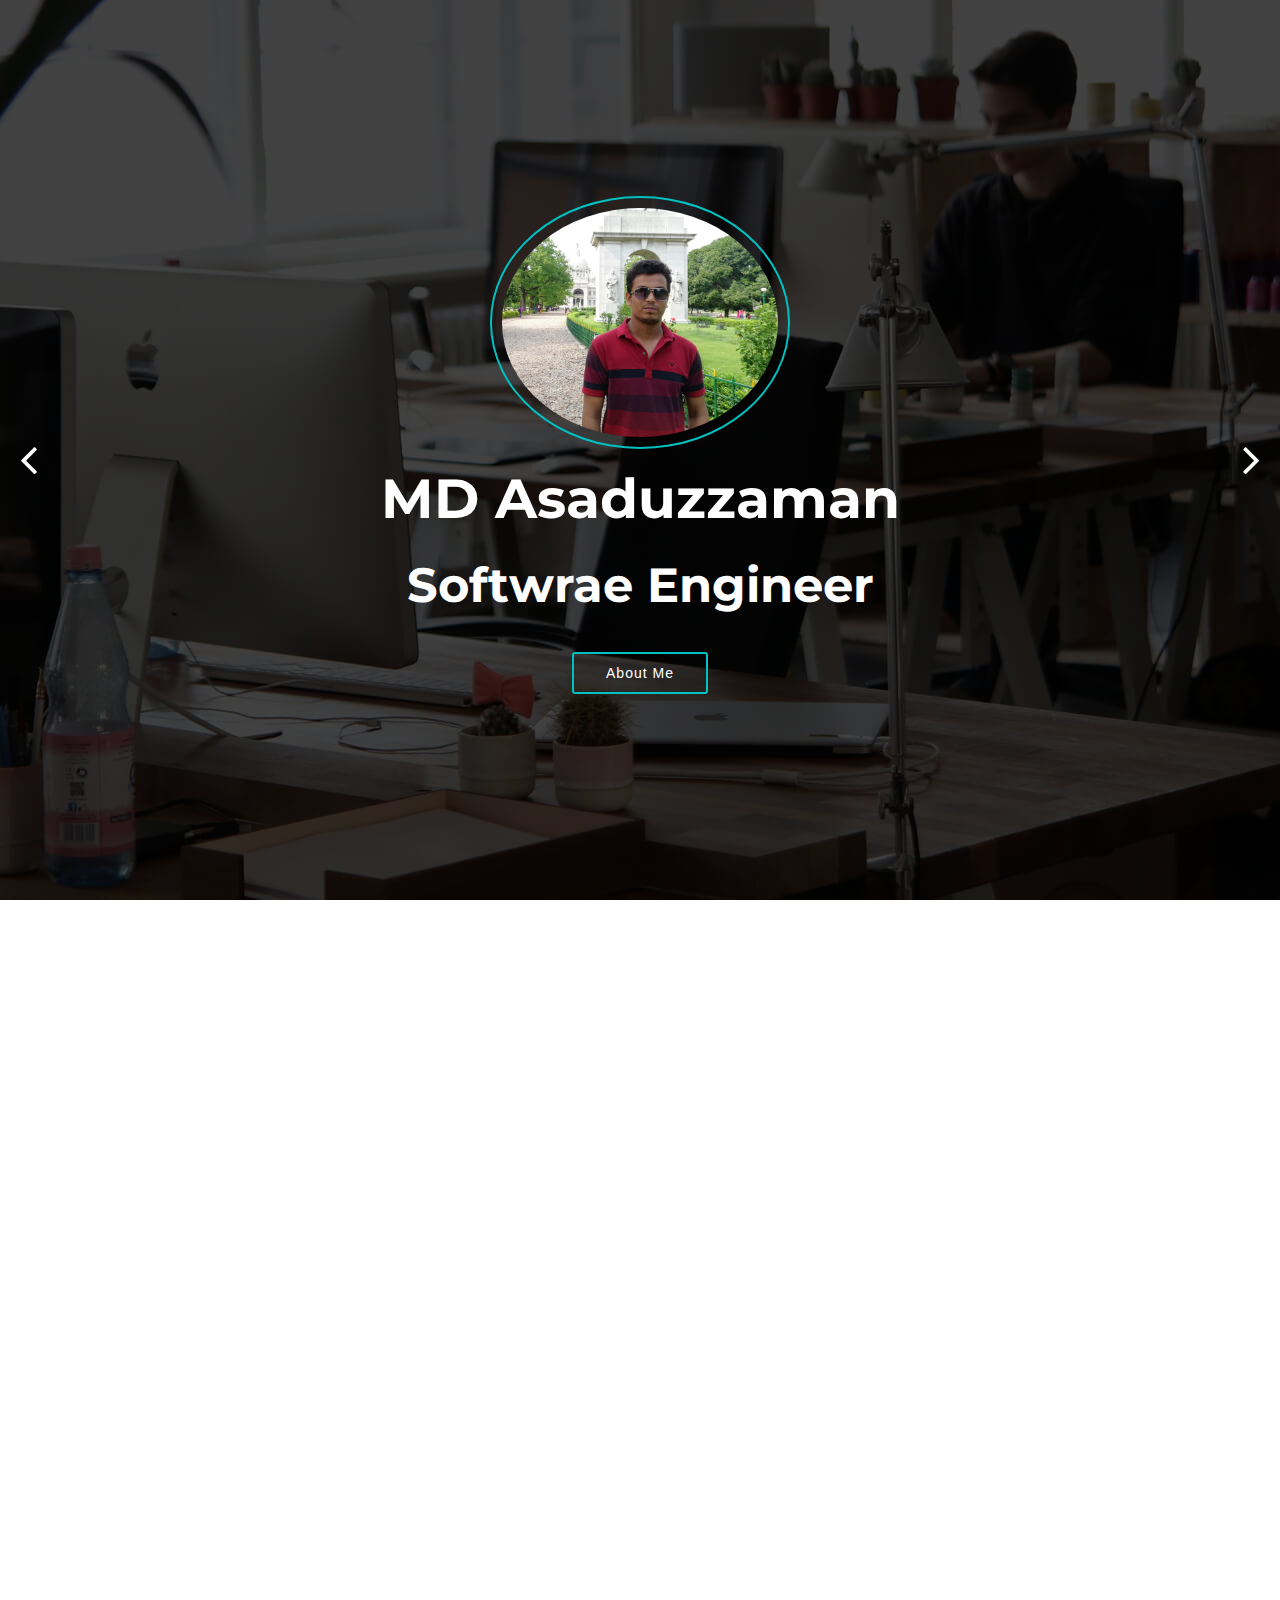
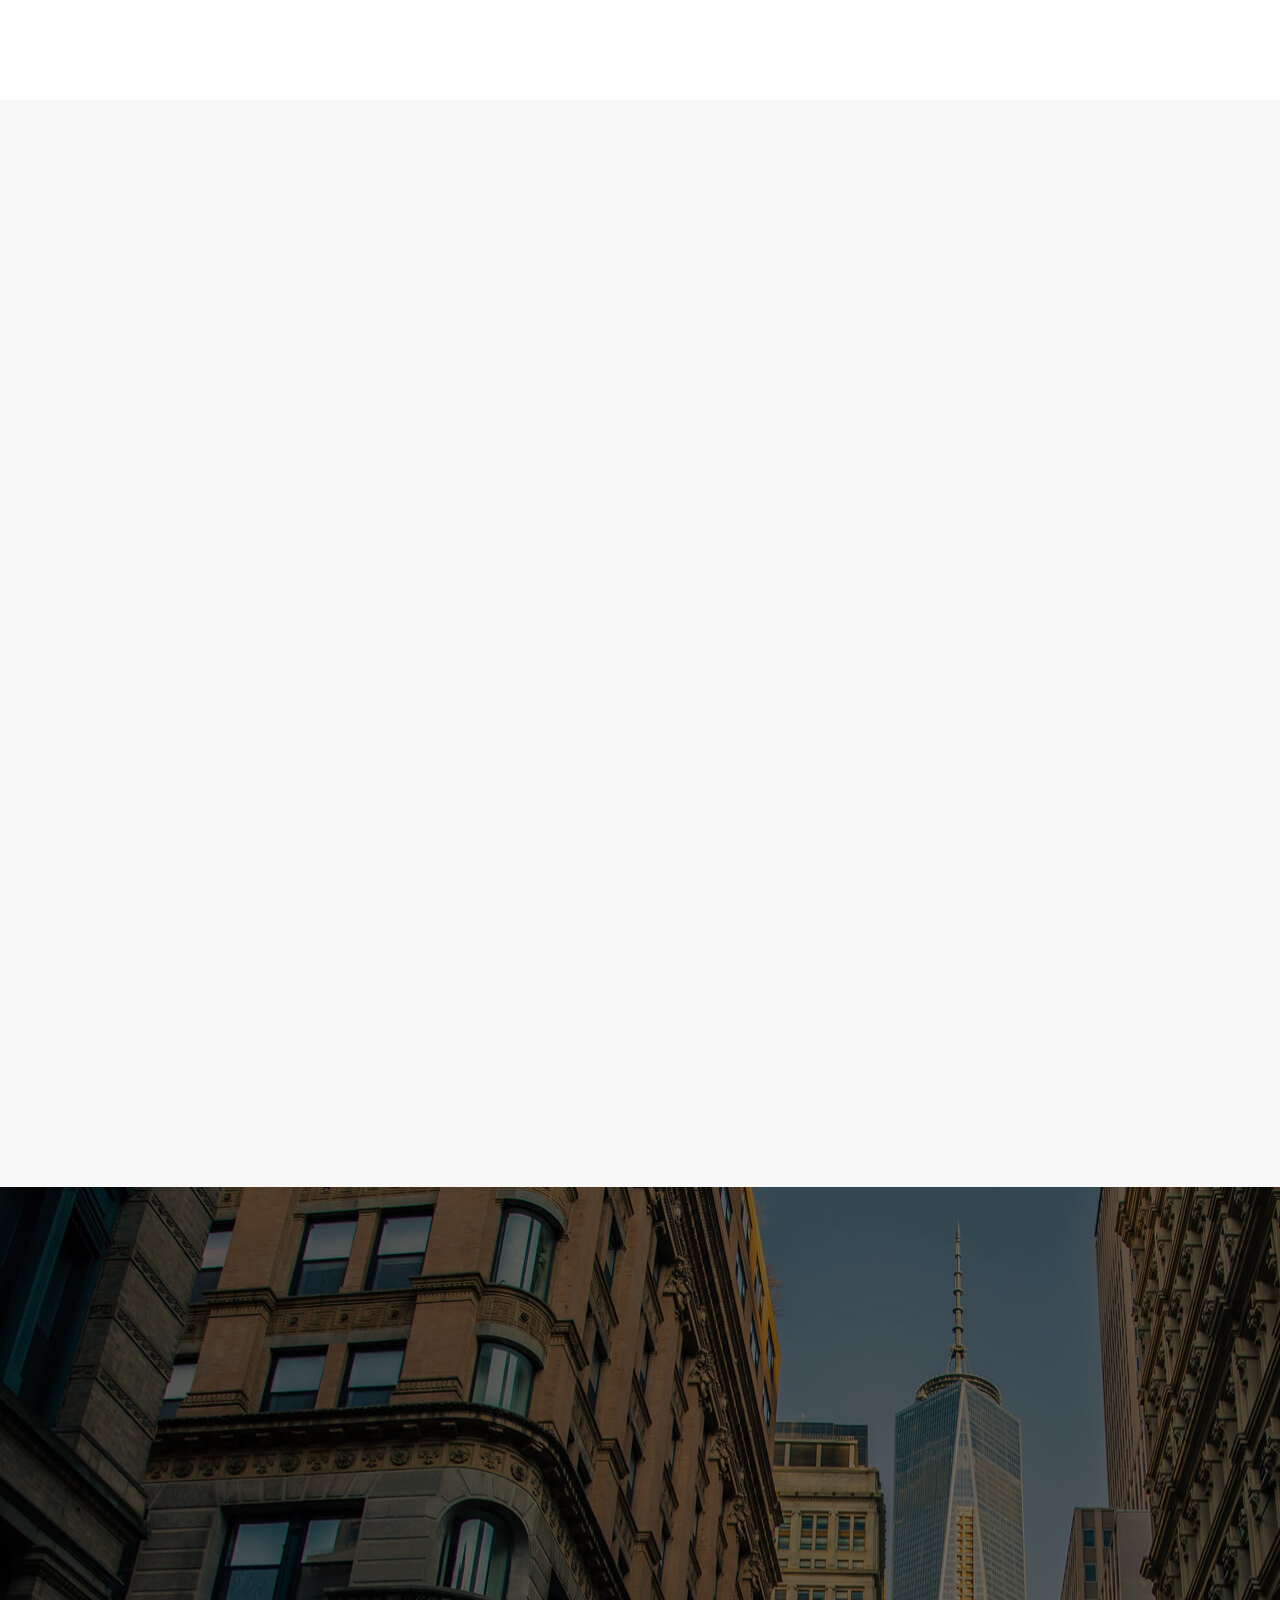
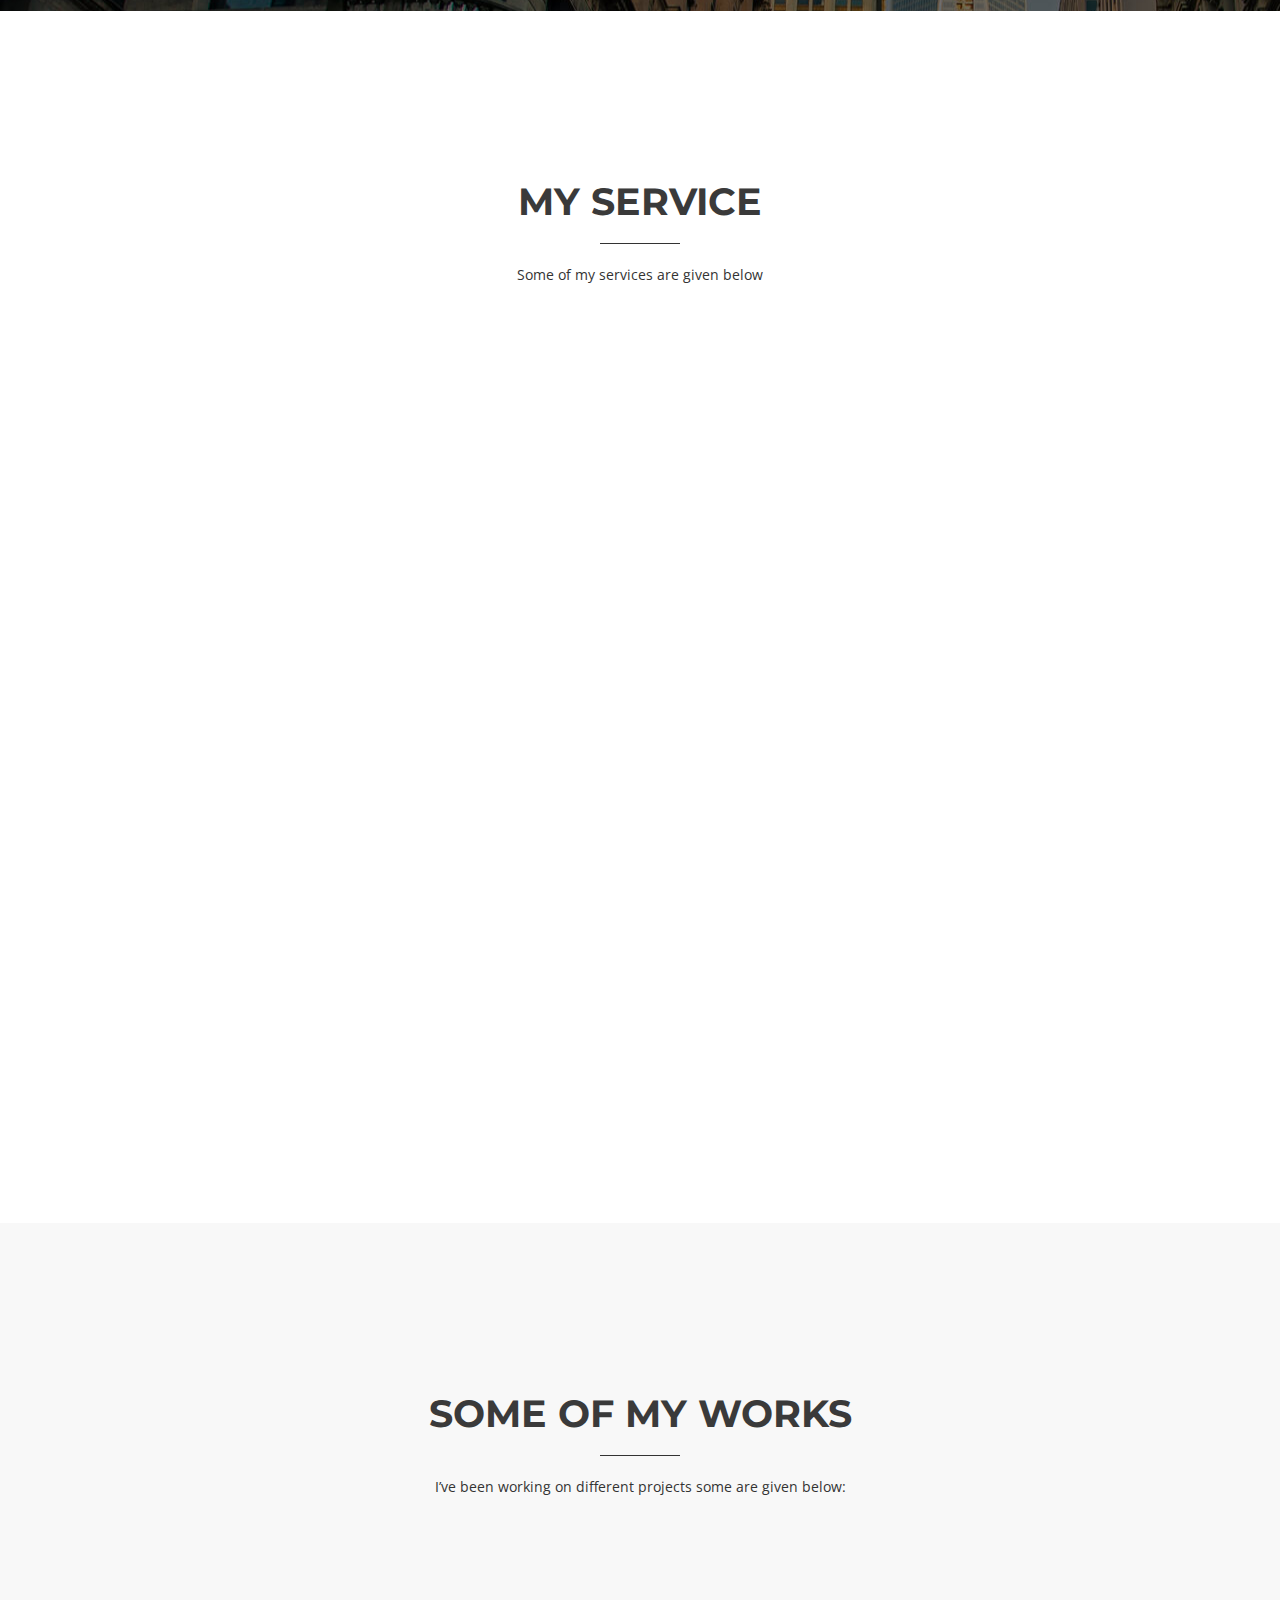
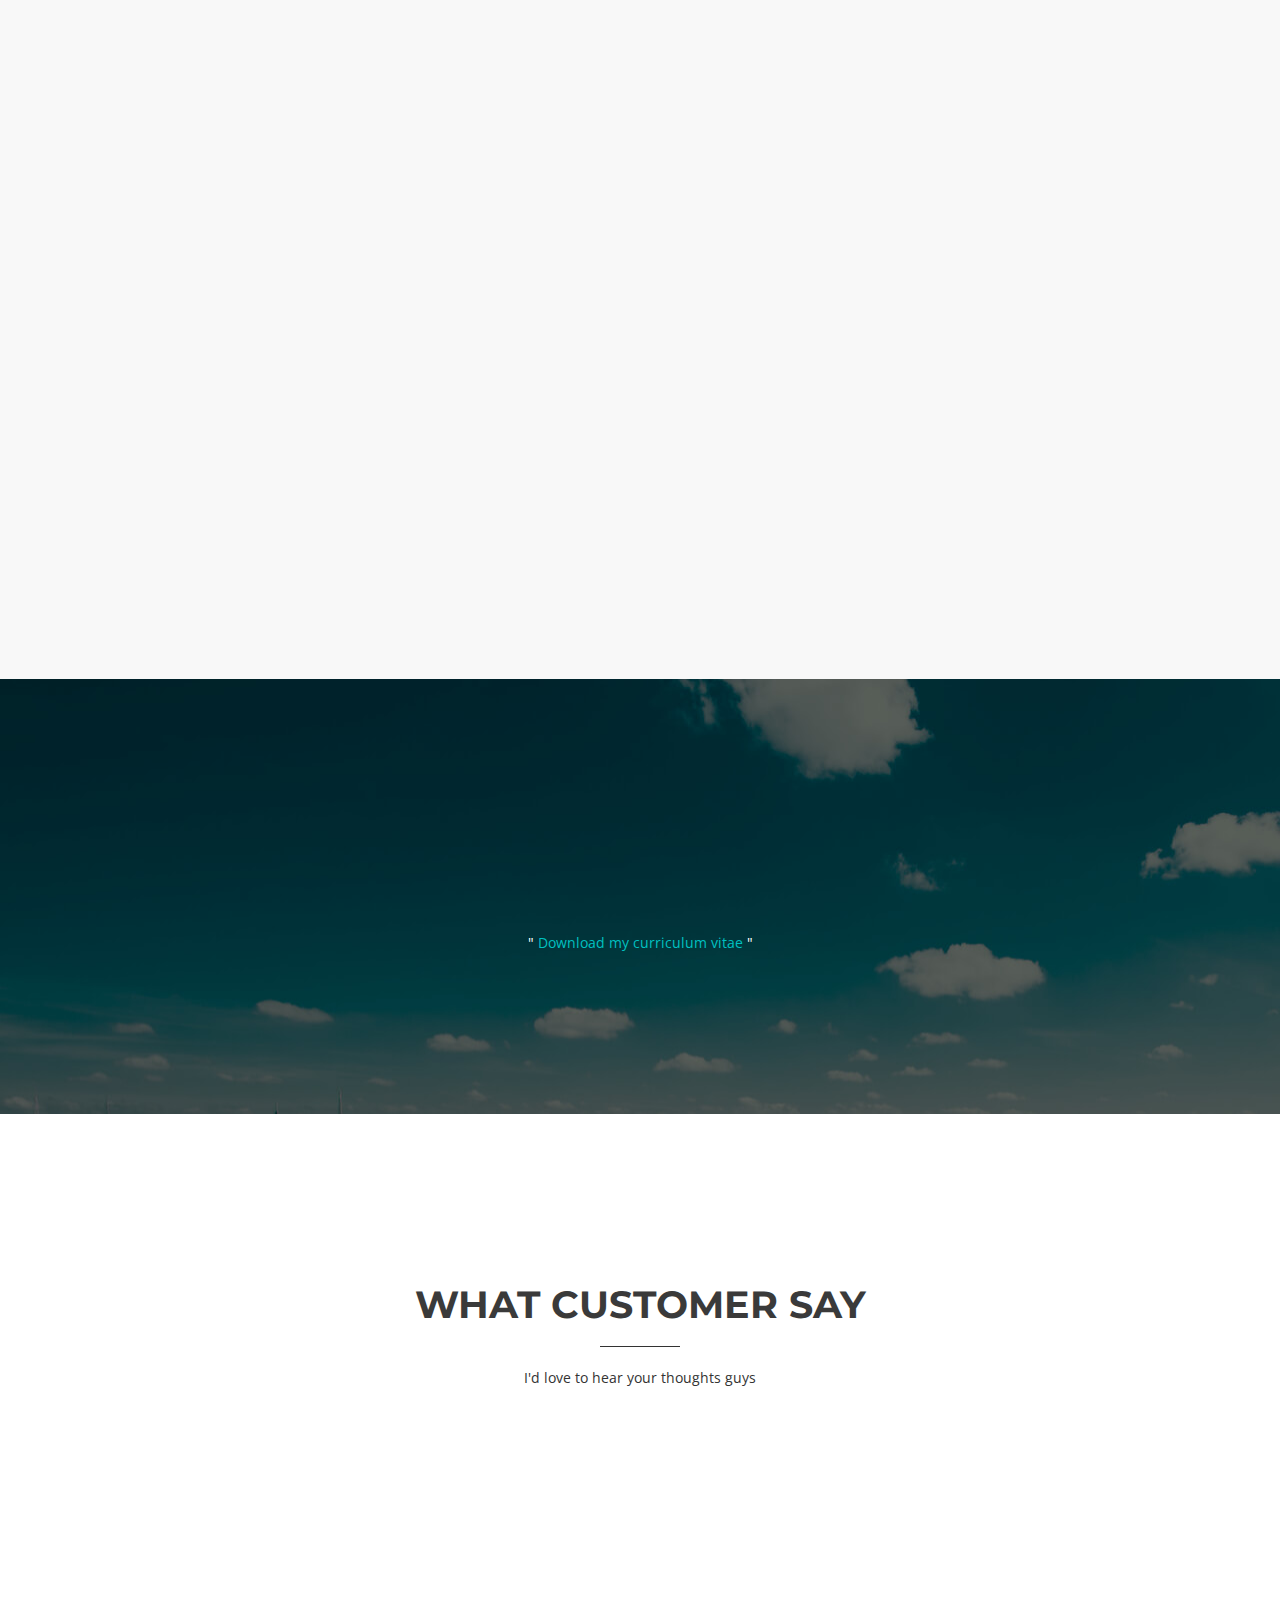
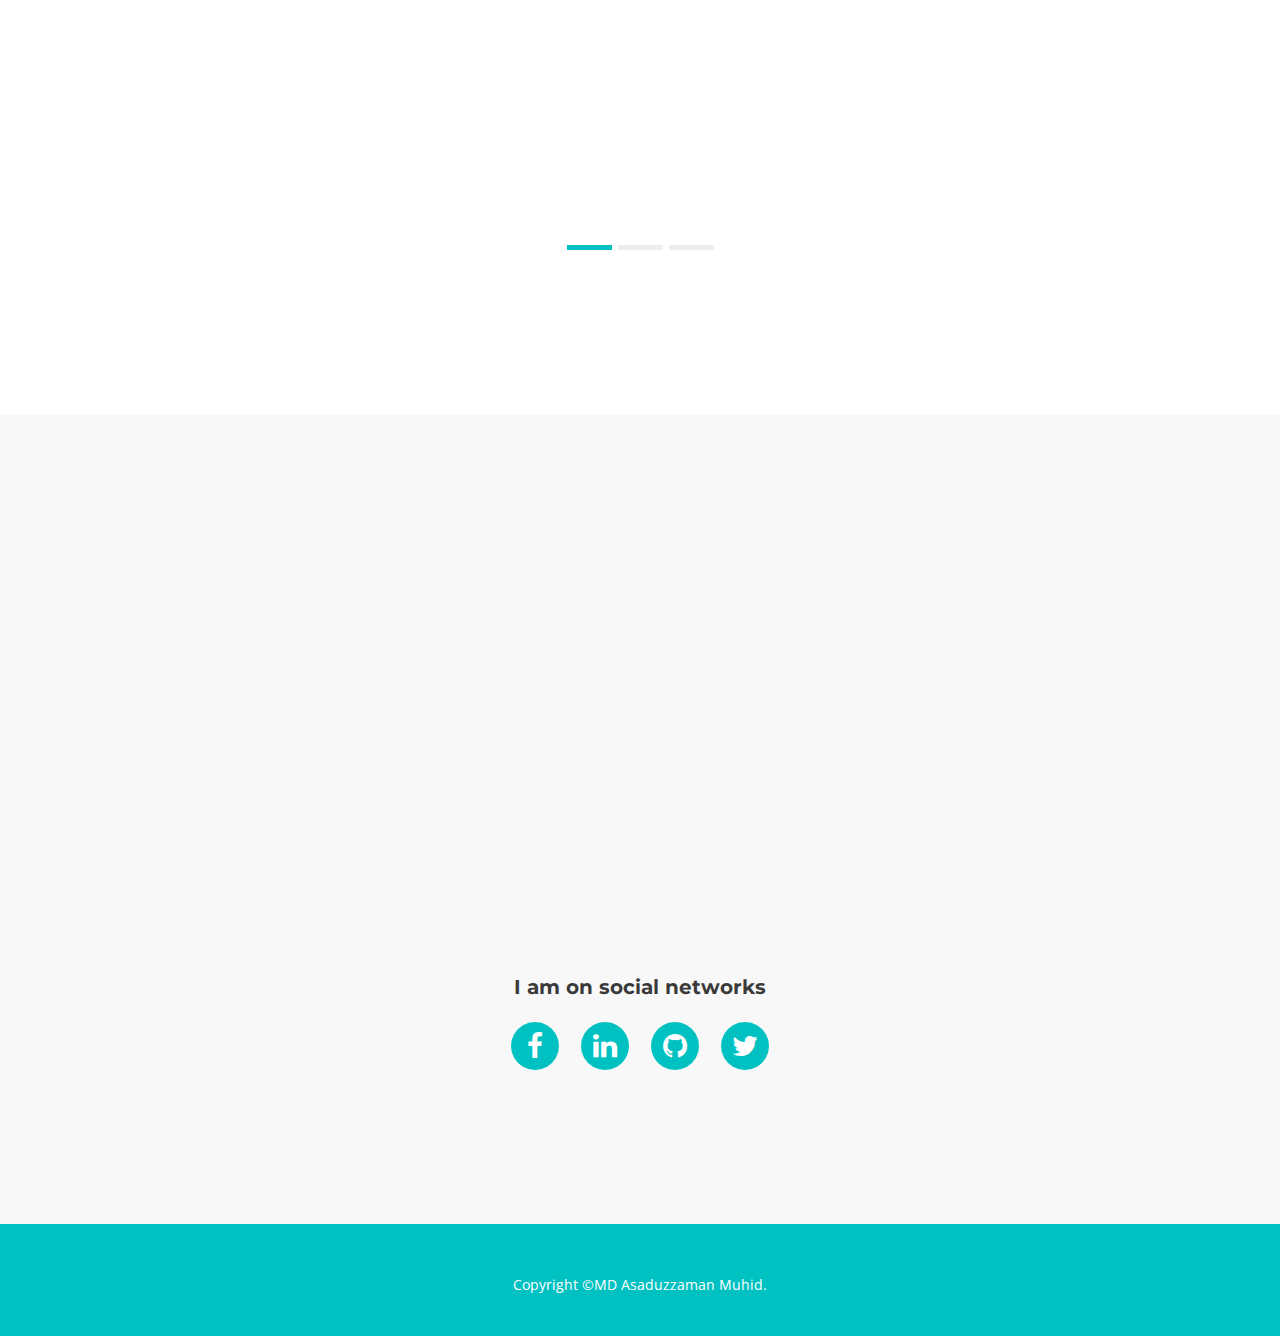
<file: index.html>
<!DOCTYPE html>
<html>

<head>
  <title>MD Asaduzzaman</title>
  <meta charset="utf-8" />
  <meta content="width=device-width, initial-scale=1, maximum-scale=1, user-scalable=no" name="viewport">
  <link rel="icon" sizes="32x32" href="img/about-img_.jpg">

  <!-- css -->
  <link href="https://fonts.googleapis.com/css?family=Montserrat:400,700|Open+Sans:400,300,700,800" rel="stylesheet" media="screen">

  <link href="css/bootstrap.min.css" rel="stylesheet" media="screen">
  <link href="css/style.css" rel="stylesheet" media="screen">
  <link href="color/default.css" rel="stylesheet" media="screen">

  <!-- =======================================================
    Theme Name: Portfolio Muhid
    Theme URL: https://md-asaduzzaman-muhid.github.io/portfolio/
    Author: Md.Asaduzzaman
    Author URL: https://md-asaduzzaman-muhid.github.io/portfolio/
  ======================================================= -->
</head>

<body>

  <!-- Navigation -->
  <nav class="navbar navbar-default" role="navigation">
    <div class="container">
      <div class="navbar-header">
        <button type="button" class="navbar-toggle" data-toggle="collapse" data-target=".navbar-ex1-collapse">
          <span class="sr-only">Toggle nav</span>
          <span class="icon-bar"></span>
          <span class="icon-bar"></span>
          <span class="icon-bar"></span>
        </button>

        <!-- Logo text -->
        <a class="navbar-brand" href="index.html">MD Asaduzzaman</a>

      </div>
      <div class="navigation collapse navbar-collapse navbar-ex1-collapse">
        <ul class="nav navbar-nav">
          <li class="current"><a href="#intro">Home</a></li>
          <li><a href="#about">About</a></li>
          <li><a href="#services">Service</a></li>
          <li><a href="#portfolio">Works</a></li>
          <li><a href="#contact">Contact</a></li>
        </ul>
      </div>
    </div>
  </nav>

  <!-- intro area -->
  <section id="intro">
    <div class="intro-container">
      <div id="introCarousel" class="carousel slide carousel-fade" data-ride="carousel">

        <div class="carousel-inner" role="listbox">

          <!-- Slide 1 -->
          <div id="particles-js" class="item active">
            <div class="carousel-background"><img src="img/intro/1.jpg" alt="bg"></div>
            <div class="carousel-container">
              <div class="carousel-content wow pulse " data-wow-delay="300ms" data-wow-duration="2s" data-wow-iteration="infinite">
                <img src="img/asaduzzaman.jpg" class="img-responsive" alt="img" />
                <h1 class="animated pulse">MD Asaduzzaman</h1>
                <h2 class="animated fadeInDown">Softwrae Engineer </h2>
               <a href="#about" class="btn-get-started animated fadeInUp">About Me</a>
              </div>
            </div>
          </div>
          
          <!-- Slide 2 -->
          <div class="item">
            <div class="carousel-background"><img src="img/intro/2.jpg" alt=""></div>
            <div class="carousel-container">
              <div class="carousel-content  wow pulse" data-wow-delay="300ms" data-wow-duration="2s" data-wow-iteration="infinite">
                <img src="img/asaduzzaman.jpg" class="img-responsive" alt="img" />
                <h1 class="animated pulse">MD Asaduzzaman</h1>
                <h2 class="animated fadeInDown">Web Developer </h2>
               <a href="#about" class="btn-get-started animated fadeInUp">About Me</a>
              </div>
            </div>
          </div>

          <!-- Slide 3 -->
          <div class="item">
            <div class="carousel-background"><img src="img/intro/3.jpg" alt=""></div>
            <div class="carousel-container">
              <div class="carousel-content  wow pulse" data-wow-delay="300ms" data-wow-duration="2s" data-wow-iteration="infinite">
                <img src="img/asaduzzaman.jpg" class="img-responsive" alt="img" /> 
                <h1 class="animated pulse">MD Asaduzzaman</h1>
                <h2 class="animated fadeInDown">IT & Server Support Engineer</h2>
               <a href="#about" class="btn-get-started animated fadeInUp">About Me</a>
              </div>
            </div>
          </div>

        </div>

        <a class="carousel-control-prev" href="#introCarousel" role="button" data-slide="prev">
          <span class="carousel-control-prev-icon fa fa-angle-left" aria-hidden="true"></span>
          <span class="sr-only">Previous</span>
        </a>

        <a class="carousel-control-next" href="#introCarousel" role="button" data-slide="next">
          <span class="carousel-control-next-icon fa fa-angle-right" aria-hidden="true"></span>
          <span class="sr-only">Next</span>
        </a>

      </div>
    </div>
  </section><!-- #intro -->

  <!-- About -->
  <section id="about" class="home-section">
    <div class="container">
      <div class="row wow fadeInUp">
        <div class="col-md-6 wow bounceInLeft">
          <div class="about-img">
              <img src="img/about-img.jpg" alt="profile" class="img-responsive">
          </div>
        </div>
        <div class="col-md-6 wow bounceInRight">
          <div class="about-content">
            <h2>Hello, I am Md Asaduzzaman</h2>
              <h3>Software Engineer</h3>
              <p>
                I've been working as a Software Engineer science 2018. I am
                a team player following software development life cycle, planning, database design and implementation, Perform UI integration, fixed multiple 
                browser compatibility issues. Implement functional specification as client specification, resolve bugs and make modification. 
              </p>
              <div class="row">
                <div class="col-md-6">
                  <ul >
                    <li class="wow fadeInUp"data-wow-delay=".5s">
                        <div class="edu-head">
                              <i class="fa fa-codepen" aria-hidden="true"></i>
                              <h5 class="text-left">Web Application</h5>
                          </div>
                          <div class="edu-body">
                              <div class="progress">
                                <div class="progress-bar progress-bar-striped bg-danger" role="progressbar" style="width: 95%" aria-valuenow="100" aria-valuemin="0" aria-valuemax="100"></div>
                              </div>
                          </div>
                    </li>
                    <li class="wow fadeInUp"data-wow-delay=".7s">
                        <div class="edu-head">
                              <i class="fa fa-laptop" aria-hidden="true"></i>
                              <h5 class="text-left">Responsive UI/UX Design</h5>
                              
                          </div>
                          <div class="edu-body">
                              <div class="progress">
                                <div class="progress-bar progress-bar-striped bg-danger" role="progressbar" style="width: 100%" aria-valuenow="100" aria-valuemin="0" aria-valuemax="100"></div>
                              </div>
                          </div>
                    </li>
                  </ul>
                </div>
                <div class="col-md-6">
                  <ul>
                    <li class="wow fadeInUp"data-wow-delay=".9s">
                        <div class="edu-head">
                              <i class="fa fa-pencil-square-o" aria-hidden="true"></i>
                              <h5 class="text-left">Website Development</h5>
                              
                          </div>
                          <div class="edu-body">
                              <div class="progress">
                                <div class="progress-bar progress-bar-striped bg-danger" role="progressbar" style="width: 90%" aria-valuenow="100" aria-valuemin="0" aria-valuemax="100"></div>
                              </div>
                          </div>
                    </li>
                    <li class="wow fadeInUp"data-wow-delay="1.1s">
                        <div class="edu-head">
                              <i class="fa fa-cogs" aria-hidden="true"></i>
                              <h5 class="text-left">Server & Bug Fixing</h5>
                              
                          </div>
                          <div class="edu-body">
                              <div class="progress">
                                <div class="progress-bar progress-bar-striped bg-danger" role="progressbar" style="width: 90%" aria-valuenow="100" aria-valuemin="0" aria-valuemax="100"></div>
                              </div>
                          </div>
                    </li>
                  </ul>
                </div>
              </div>
              
          </div> 
        </div>
      </div>
    </div>
  </section>
<!-- Education & Experience -->
  <section id="education" class="home-section education-section bg-gray">
    <div class="container">
      <div class="row">
        <div class="col-12">
          <div class="section-heading wow bounceInDown">
            <h2>Education & Experience</h2>
            <div class="heading-line"></div>
            <p>I’ve been working on different web application and project for last 3 year.</p>
          </div>
        </div>
      </div>
      <div class="row wow pulse">
        <div class="col-md-6">
          <div class="edu-row">
            <h4 class="edu-title">Education</h4>
            <ul>
                <li>
                  <div class="edu-item">
                    <div class="edu-head">
                        <i class="fa fa-laptop" aria-hidden="true"></i>
                        <h5 class="text-left">East West University</h5>
                        <h6 class="text-left">Computer Science | Dhaka<small>(2014-2018)</small></h6></div>
                    <div class="edu-body text-left">
                        <p>Complited my Computer Science & Engineering graduation from East West University Located in Dhaka, Bangladesh.</p>
                    </div>
                  </div>
                </li>
                <li>
                  <div class="edu-item">
                    <div class="edu-head">
                        <i class="fa fa-laptop" aria-hidden="true"></i>
                        <h5 class="text-left">Rajshahi Govt. City College</h5>
                        <h6 class="text-left">Science | Rajshahi<small>(2011-2013)</small></h6></div>
                    <div class="edu-body text-left">
                        <p>I studied Class 11-12 at Rajshahi Govt. City College which located at Rajshahi, Bangladesh.</p>
                    </div>
                  </div>
                </li>
                <li>
                  <div class="edu-item">
                    <div class="edu-head">
                        <i class="fa fa-laptop" aria-hidden="true"></i>
                        <h5 class="text-left">Kaligonj High School</h5>
                        <h6 class="text-left">Science | Rajshahi<small>(2001-2011)</small></h6></div>
                    <div class="edu-body text-left">
                        <p>I have complited Class 6-10 From Kaligonj High School located at Rajshahi, Bangladesh.</p>
                    </div>
                  </div>
                </li>
                
            </ul>
          </div>
          
        </div>

        <div class="col-md-6">
           <div class="edu-row">
            <h4 class="edu-title">Experience</h4>
            <ul>
                <li>
                  <div class="edu-item">
                    <div class="edu-head">
                        <i class="fa fa-laptop" aria-hidden="true"></i>
                        <h5 class="text-left">Activex IT LTD</h5>
                        <h6 class="text-left">Software Engineer | Dhaka<small>(2020-now)</small></h6></div>
                    <div class="edu-body text-left">
                        <p>Develope and design lots of product and and web apps for customer.</p>
                    </div>
                  </div>
                </li>
                <li>
                  <div class="edu-item">
                    <div class="edu-head">
                        <i class="fa fa-laptop" aria-hidden="true"></i>
                        <h5 class="text-left">Trenza Softwares</h5>
                        <h6 class="text-left">Software Engineer | Dhaka<small>(2019-2020)</small></h6></div>
                    <div class="edu-body text-left">
                        <p>i have worked for different Web Application form different country. </p>
                    </div>
                  </div>
                </li>
                <li>
                  <div class="edu-item">
                    <div class="edu-head">
                        <i class="fa fa-laptop" aria-hidden="true"></i>
                        <h5 class="text-left">Instalogic Bangladesh</h5>
                        <h6 class="text-left">UI/UX Engineer | Dhaka<small>(2018-2019)</small></h6></div>
                    <div class="edu-body text-left">
                        <p>Worked as a UI/UX Engineer i have developed lots of theme and websites for customer. </p>
                    </div>
                  </div>
                </li>
                
            </ul>
          </div>
        </div>
      </div>
    </div>
  </section>


  <!-- Parallax 1 -->
  <section id="parallax1" class="home-section parallax" data-stellar-background-ratio="0.5">
    <div class="container">
    
      <div class="row">
        <div class="col-md-12">
          <div class="color-light">
            <h2 class="wow bounceInDown" data-wow-delay="0.1s">Details are the key for perfection</h2>
            <p class="lead wow bounceInUp" data-wow-delay=".25s">I will mix all detailed things together</p>
          </div>
        </div>
      </div>
    </div>
  </section>


 <!-- Services -->
  <section id="services" class="home-section">
    <div class="container">
      <div class="row">
        <div class="col-md-offset-2 col-md-8">
          <div class="section-heading">
            <h2>My Service</h2>
            <div class="heading-line"></div>
            <p>Some of my services are given below</p>
          </div>
        </div>
      </div>
      <div class="row">
            <div class="col-sm-6 col-lg-4 wow fadeIn" data-wow-delay="0.2s">
              <div class="box-icon-classic">
                <div class="icon-main">
                  <i class="fa fa-laptop" aria-hidden="true"></i>
                </div>
                <h4 class="box-icon-title">Web Design</h4>
                <p>I will design your website. Every year design perspective has been changes and you have to be updated regularly to sustain in the long run. Consult with me to design a great website/software. </p>
              </div>
            </div>
            <div class="col-sm-6 col-lg-4 wow fadeIn" data-wow-delay="0.4s">
              <div class="box-icon-classic">
                <div class="icon-main">
                  <i class="fa fa-pencil-square-o" aria-hidden="true"></i>
                </div>
                <h4 class="box-icon-title">UI/UX Design</h4>
                <p>UI/UX design services, Cross-platform experiences design, UI and UX consulting, Design workshops, Web design services, User Interface Design with superfast delivery within time.</p>
              </div>
            </div>
            <div class="col-sm-6 col-lg-4 wow fadeIn" data-wow-delay=".6s">
              <div class="box-icon-classic">
                <div class="icon-main">
                  <i class="fa fa-code" aria-hidden="true"></i>
                </div>
                <h4 class="box-icon-title">Web Application</h4>
                <p>Web Application development, building, integrating, scaling and maintaining dynamic software solutions that work via intranet or internet, creating mobile web development solutions, responsive website designs.</p>
              </div>
            </div>
            
            <div class="col-sm-6 col-lg-4 wow fadeIn" data-wow-delay="0.1s">
              <div class="box-icon-classic">
                <div class="icon-main">
                  <i class="fa fa-cogs" aria-hidden="true"></i>
                </div>
                <h4 class="box-icon-title">Fixing & Maintenance </h4>
                <p>Laravel, WordPress, PHP Bug Fixing, Server management for your Dedicated, Bare-Metal, Virtual & Cloud Servers. Error Free Migration, 24/7 Availability.</p>
              </div>
            </div>
            <div class="col-sm-6 col-lg-4 wow fadeIn" data-wow-delay=".3s">
              <div class="box-icon-classic">
                <div class="icon-main">
                  <i class="fa fa-codepen" aria-hidden="true"></i>
                </div>
                <h4 class="box-icon-title">Software Development</h4>
                <p>I will develop your required software for your company or personal usage. No need to worry about your software once you assign the job.</p>
              </div>
            </div>
            <div class="col-sm-6 col-lg-4 wow fadeIn" data-wow-delay="0.6s">
              <div class="box-icon-classic">
                <div class="icon-main">
                  <i class="fa fa-rocket" aria-hidden="true"></i>
                </div>
                <h4 class="box-icon-title">Website Development</h4>
                <p>I will create website having modern design or provided design with latest technology. Accessible by most mobile devices and supported by all the major browsers.</p>
            </div>
        </div>
        </div>
    </div>
  </section>

  

  <!-- Works -->
  <section id="portfolio" class="home-section bg-gray">
    <div class="container">
      <div class="row">
        <div class="col-md-offset-2 col-md-8">
          <div class="section-heading">
            <h2>Some of My Works</h2>
            <div class="heading-line"></div>
            <p>I’ve been working on different projects some are given below:</p>
          </div>
        </div>
      </div>
      <div class="row">
        <div class="col-lg-12">
          <ul id="og-grid" class="og-grid">
            <li class="wow flipInX">
                <a href="https://shachroy.com/" data-largesrc="img/works/1.jpg" data-title="E-Commerce Website" 
                data-description="I have been developed the wordpress theme for the e-commerce business. Client send me the design and I developed the theme. This is a e-commerce theme i have used PHP,JQuery,CSS,HTML to develop the theme. I have used contact form 7, Advanced custom field,elementor and needed plugin to complete the project.">
                  <img src="img/works/thumbs/1.jpg" alt="portfolio" />
                   <h4 class="mb-0 work-title"> <span>E-Commerce Website</span></h4>
                </a>
            </li>
            <li class="wow flipInX">
              <a href="http://www.sylhetibiyashadi.com/" target="_blank"  data-largesrc="img/works/2.jpg" data-title="Laravel Web Application" 
              data-description="This is a match making web application developed on Laravel framework, Me and one of my friend develop this application. We have used PHP and vue.js in somepart. Both Design and development both are done by us.">
                <img src="img/works/thumbs/2.jpg" alt="portfolio" />
                <h4 class="mb-0 work-title"> <span>Laravel Web Application</span></h4>
              </a>
            </li>
            <li class="wow flipInX">
              <a href="http://sps.com.bd/" target="_blank" data-largesrc="img/works/3.jpg" data-title="WordPress Theme" 
              data-description="This is a company portfolio wordpress custom theme, i have been developed for my companys client, i have developed whole theme for my company and deliver to the project.">
                <img src="img/works/thumbs/3.jpg" alt="portfolio" />
                <h4 class="mb-0 work-title"> <span>Custom WordPress Theme</span></h4>
              </a>
            </li>
            <li class="wow flipInX">
              <a href="http://iosoup.com/" target="_blank" data-largesrc="img/works/4.jpg" data-title="HTML Theme" 
              data-description="This is a HTML theme ,i have developed this theme using HTML,CSS and JS , i have used some plugin hare Slick slider,fontawsome,typedjs to make it working and interactive to. ">
                <img src="img/works/thumbs/4.jpg" alt="portfolio" />
                <h4 class="mb-0 work-title"> <span>Custom HTML Theme</span></h4>
              </a>
            </li>



            <li class="wow flipInX">
              <a href="http://activexitltd.com/" data-largesrc="img/works/5.jpg" data-title="WordPress Website" 
              data-description="I have been developed the wordpress theme for a software business. Client send me the design i developed the theme. This is a e-commerce theme i have used PHP,JQuery,CSS,HTML to develop the theme. I have used contact form 7, Advanced custom field,elementor and needed plugin.">
                <img src="img/works/thumbs/5.jpg" alt="portfolio" />
                <h4 class="mb-0 work-title"> <span>WordPress Website</span></h4>
              </a>
            </li>
            <li class="wow flipInX">
              <a href="http://garmentexbd.com/" target="_blank"  data-largesrc="img/works/6.jpg" data-title="Laravel Web Application" 
              data-description="This is a match making web application developed on Laravel framework, Me and my coluegue develop this application. We have used PHP and vue.js in front end. We Design and develop full web application.">
                <img src="img/works/thumbs/6.jpg" alt="portfolio" />
                <h4 class="mb-0 work-title"> <span>E-Commerce Website</span></h4>
              </a>
            </li>
            <li class="wow flipInX">
              <a href="https://inpure.com.bd/" target="_blank" data-largesrc="img/works/7.jpg" data-title="E-commerce Website" 
              data-description="This is a Laravel Ecommerce, i have been developed for my  inpure at 2021, i have developed whole web application and make it live to the server.">
                <img src="img/works/thumbs/7.jpg" alt="portfolio" />
                <h4 class="mb-0 work-title"> <span>E-Commerce Website</span></h4>
              </a>
            </li>
            <li class="wow flipInX">
              <a href="http://expomela.com/" target="_blank" data-largesrc="img/works/8.jpg" data-title="WordPress Event Management" 
              data-description="I have been developed the wordpress theme for a software business. Client send me the design i developed the theme. This is a e-commerce theme i have used PHP,JQuery,CSS,HTML to develop the theme. I have used contact form 7, Advanced custom field,elementor and needed plugin.">
                <img src="img/works/thumbs/8.jpg" alt="portfolio" />
                <h4 class="mb-0 work-title"> <span>WordPress Event Management</span></h4>
              </a>
            </li>
            
          </ul>

        </div>
      </div>
    </div>
  </section>

  <!-- Parallax 2 -->
  <section id="parallax2" class="home-section parallax" data-stellar-background-ratio="0.5">
    <div class="container">
      <div class="row">
        <div class="col-md-12">
          <h3 class="wow bounceInLeft">Your Idea My Hard Work</h3>
          <p class="wow bounceInRight">Lets Work Together To Rule The World</p>
          <p>" <a href="file/MD_Asaduzzaman.pdf" target="_blank">Download my curriculum vitae</a> "</p>
        </div>
      </div>
    </div>
  </section>


  <!-- Customer Review -->
  <section id="reviews" class="home-section bg-white">
    <div class="container">
      <div class="row">
        <div class="col-md-offset-2 col-md-8">
          <div class="section-heading">
            <h2>What Customer Say</h2>
            <div class="heading-line"></div>
            <p> I'd love to hear your thoughts guys</p>
          </div>
        </div>
      </div>
      <div class="row">
        <div class="col-md-12">
          <div id="carousel-service" class="service carousel slide">

            <!-- slides -->
            <div class="carousel-inner">
              <div class="item active">
                <div class="row">
                  <div class="col-sm-12 col-md-5">
                    <div class="screenshot wow bounceInLeft">
                      <img src="img/clients/reviewer2.jpg" class="img-responsive" alt="review" />
                      <h3 class="customer-name text-center">Khairul hasan</h3>
                      <h6 class="text-center">Graphics Designer</h6>
                    </div>
                  </div>
                  <div class="col-sm-12 col-md-7">
                    <div class="review-details wow bounceInRight">
                      <h4 class="review text-left">Review</h4>
                      <div class="rating text-left">
                        <i class="fa fa-star" aria-hidden="true"></i>
                        <i class="fa fa-star" aria-hidden="true"></i>
                        <i class="fa fa-star" aria-hidden="true"></i>
                        <i class="fa fa-star" aria-hidden="true"></i>
                        <i class="fa fa-star" aria-hidden="true"></i>
                      </div>
                     <p><i class="fa fa-quote-left quote-icon" aria-hidden="true"></i> Honestly Asaduzzaman is such a good outlet for de-stressing. 
                     Highly, highly recommend to anyone who likes being creative but has a hard time coming up with ideas. There’s a wide selection 
                     of prompts- and it’s not just all about writing! There’s voice acting, graphic design n more! <i class="fa fa-quote-right quote-icon quote-icon-last" aria-hidden="true"></i></p>
                    </div>
                  </div>
                </div>
              </div>
              <div class="item ">
                <div class="row">
                  <div class="col-sm-12 col-md-5">
                    <div class="screenshot wow bounceInLeft">
                      <img src="img/clients/reviewer3.jpg" class="img-responsive" alt="review" />
                      <h4 class="customer-name text-center">Ahasanur rahman </h4>
                      <h6 class="text-center">Engineer</h6>
                    </div>
                  </div>
                  <div class="col-sm-12 col-md-7">
                    <div class="review-details wow bounceInRight">
                      <h4 class="review text-left">Review</h4>
                      <div class="rating text-left">
                        <i class="fa fa-star" aria-hidden="true"></i>
                        <i class="fa fa-star" aria-hidden="true"></i>
                        <i class="fa fa-star" aria-hidden="true"></i>
                        <i class="fa fa-star" aria-hidden="true"></i>
                        <i class="fa fa-star" aria-hidden="true"></i>
                      </div>
                     <p><i class="fa fa-quote-left quote-icon" aria-hidden="true"></i> Had a great talk with a Asaduzzaman about development.
                      I was really nervous last night about it—took 1.5 hours to fall asleep. When i wake up i get my work done. Really appriciate your work.<i class="fa fa-quote-right quote-icon quote-icon-last" aria-hidden="true"></i></p>
                    </div>
                  </div>
                </div>
              </div>
              <div class="item ">
                <div class="row">
                  <div class="col-sm-12 col-md-5">
                    <div class="screenshot wow bounceInLeft">
                      <img src="img/clients/reviewer4.jpg" class="img-responsive" alt="review" />
                      <h4 class="customer-name text-center">A R Kabir</h4>
                      <h6 class="text-center">Entrepreneur</h6>
                    </div>
                  </div>
                  <div class="col-sm-12 col-md-7">
                    <div class="review-details wow bounceInRight">
                      <h4 class="review text-left">Review</h4>
                      <div class="rating text-left">
                        <i class="fa fa-star" aria-hidden="true"></i>
                        <i class="fa fa-star" aria-hidden="true"></i>
                        <i class="fa fa-star" aria-hidden="true"></i>
                        <i class="fa fa-star" aria-hidden="true"></i>
                        <i class="fa fa-star" aria-hidden="true"></i>
                      </div>
                     <p><i class="fa fa-quote-left quote-icon" aria-hidden="true"></i>Beautifully designed by the comms dept and programmed
                      as part of the First Stages festival, curated by him. his team help to grow my business <i class="fa fa-quote-right quote-icon quote-icon-last" aria-hidden="true"></i></p>
                    </div>
                  </div>
                </div>
              </div>
             
            </div>

            <!-- Indicators -->
            <ol class="carousel-indicators">
              <li data-target="#carousel-service" data-slide-to="0" class="active"></li>
              <li data-target="#carousel-service" data-slide-to="1"></li>
              <li data-target="#carousel-service" data-slide-to="2"></li>
            </ol>
          </div>
        </div>
      </div>
    </div>
  </section>

  <!-- Contact -->

  <!-- Bottom widget -->
  <section id="contact" class="home-section bg-gray">
    <div class="container">
    <div class="row">
        <div class="col-md-offset-2 col-md-8">
          <div class="section-heading wow fadeInUp">
            <h2>Contact Me</h2>
            <div class="heading-line"></div>
            <p>While we're good with smoke signals, there are simpler ways for us to get in touch and answer your questions.</p>
            <p>Just Say<a href="mailto:asaduzzaman.muhid@gmail.com"> hello </a> and make your idea a reality</p>
          </div>
        </div>
      </div>
      <div class="row">
        <div class="col-md-4">
          <div class="contact-widget wow bounceInLeft">
            <i class="fa fa-map-marker fa-4x"></i>
            <h5>Location</h5>
            <p>
              Częstochowa,<br />Poland
            </p>
          </div>
        </div>
        <div class="col-md-4">
          <div class="contact-widget wow bounceInUp">
            <i class="fa fa-phone fa-4x"></i>
            <h5>Cell</h5>
            <p>
              <a href="tel:+48579100471">+48 579 100471</a> <br> <a href="tel:+8801763228277">+880 1763 228277</a> 

            </p>
          </div>
        </div>
        <div class="col-md-4">
          <div class="contact-widget wow bounceInRight">
            <i class="fa fa-envelope fa-4x"></i>
            <h5>Email Me</h5>
            <p>
              <a href="mailto:asaduzzaman.muhid@gmail.com">asaduzzaman.muhid@gmail.com</a> <br /><a href="mailto:muhid.ewu@gmail.com">muhid.ewu@gmail.com</a> 
            </p>
          </div>
        </div>
      </div>
      <div class="row mar-top30">
        <div class="col-md-12">
          <h5>I am on social networks</h5>
          <ul class="social-network">
            <li><a href="https://www.facebook.com/asaduzzaman.muhid" target="_blank">
                <span class="fa-stack fa-2x">
                  <i class="fa fa-circle fa-stack-2x"></i>
                  <i class="fa fa-facebook fa-stack-1x fa-inverse"></i>
                </span></a>
            </li>
            <li><a href="https://www.linkedin.com/in/md-asaduzzamanewu/" target="_blank">
                <span class="fa-stack fa-2x">
                  <i class="fa fa-circle fa-stack-2x"></i>
                  <i class="fa fa-linkedin fa-stack-1x fa-inverse"></i>
                </span></a>
            </li>
            <li><a href="https://github.com/Md-Asaduzzaman-Muhid" target="_blank">
                <span class="fa-stack fa-2x">
                  <i class="fa fa-circle fa-stack-2x"></i>
                  <i class="fa fa-github fa-stack-1x fa-inverse"></i>
                </span></a>
            </li>
            <li><a href="https://twitter.com/asaduzz47300063" target="_blank">
                <span class="fa-stack fa-2x">
                  <i class="fa fa-circle fa-stack-2x"></i>
                  <i class="fa fa-twitter fa-stack-1x fa-inverse"></i>
                </span></a>
            </li>
          </ul>
        </div>
      </div>
    </div>
  </section>

  <!-- Footer -->
  <footer>
    <div class="container">
      <div class="row">
        <div class="col-md-12">
          <p>Copyright &copy;MD Asaduzzaman Muhid.</p>
          
        </div>
      </div>
    </div>
  </footer>
     <!-- <span class="chat_with_me">
      <a href="https://m.me/md.asaduzzaman.muhid" target="_blank"><img class="img-responsive" src="img/messenger.png" alt="chat"></a>
  </span>-->

  <!-- Load Facebook SDK for JavaScript -->
      <div id="fb-root"></div>
      <script>
        window.fbAsyncInit = function() {
          FB.init({
            xfbml            : true,
            version          : 'v10.0'
          });
        };

        (function(d, s, id) {
        var js, fjs = d.getElementsByTagName(s)[0];
        if (d.getElementById(id)) return;
        js = d.createElement(s); js.id = id;
        js.src = 'https://connect.facebook.net/en_US/sdk/xfbml.customerchat.js';
        fjs.parentNode.insertBefore(js, fjs);
      }(document, 'script', 'facebook-jssdk'));</script>

      <!-- Your Chat Plugin code -->
      <div class="fb-customerchat"
        attribution="setup_tool"
        page_id="111274581046534"
  theme_color="#00c1c1"
  logged_in_greeting="Hi! How can I help you? Feel free to leave a message. I will replay soon..."
  logged_out_greeting="Hi! How can I help you? Feel free to leave a message. I will replay soon...">
      </div>
 
  <a href="#" class="back-to-top"><i class="fa fa-chevron-up"></i></a>

  <!-- js -->
  <script src="js/jquery.js"></script>
  <script src="js/bootstrap.min.js"></script>
  <script src="js/wow.min.js"></script>
  <script src="js/jquery.scrollTo.min.js"></script>
  <script src="js/jquery.nav.js"></script>
  <script src="js/modernizr.custom.js"></script>
  <script src="js/grid.js"></script>
  <script src="js/stellar.js"></script>
  <!-- Contact Form JavaScript File -->
  <script src="contactform/contactform.js"></script>
  <script src="js/particle/jquery.particles.js"></script>
  <!-- <script src="js/particle/app.js"></script> -->

  <!-- Template Custom Javascript File -->
  <script src="js/custom.js"></script>

</body>

</html>
</file>
<file: css/style.css>
/*
  Theme Name: Portfolio Muhid
  Theme URL: https://md-asaduzzaman-muhid.github.io/portfolio/
  Author: Md.Asaduzzaman
  Author URL: https://md-asaduzzaman-muhid.github.io/portfolio/
*/

/* ================================
Imports
================================= */
@import url('font-awesome.min.css');
@import url('simpletextrotator.css');
@import url('overwrite.css');
@import url('animate.css');

/* ================================
General
================================= */

body{
	text-align: center;
	font-family: 'Open Sans', sans-serif;
	font-size: 14px;
	line-height: 1.6em;
}

h1 {
	font-size: 36px;
}
h2 {
	font-size: 32px;
}
h3 {
	font-size: 28px;
}
h4 {
	font-size: 24px;
}
h5 {
	font-size: 20px;
}
h6 {
	font-size: 18px;
}

h1,h2,h3,h4,h5,h6,.h1,.h2,.h3,.h4,.h5,.h6{
	color: #3a3a3a;
	font-weight: 700;
	margin-bottom: 20px;
	font-family: 'Montserrat', sans-serif;
}


.lead{
	font-weight: 400;
}

button {
	display: inline-block;
	margin-bottom: 0;
	margin-bottom: 10px;
	padding: 6px 12px;
	border: 1px solid transparent;
	vertical-align: middle;
	text-align: center;
	white-space: nowrap;
	font-weight: normal;
	font-size: 14px;
	line-height: 1.428571429;
	cursor: pointer;
	-webkit-user-select: none;
	-moz-user-select: none;
	-ms-user-select: none;
	-o-user-select: none;
	user-select: none;
}
button.navbar-toggle {
	background: #2b2b2b;
	border: none;
	color: #fff;
}

.btn-theme,.btn-theme:hover,.btn-theme:focus{
	color: #fff;
}
.btn-theme:hover{
	background: transparent !important;
	border-color: #999;
	color: #999;
}


/* ================================
margin, padding
================================= */
.mar-top0 {
	margin-top: 0;
}
.mar-top10 {
	margin-top: 10px;
}
.mar-top20 {
	margin-top: 20px;
}
.mar-top30 {
	margin-top: 30px;
}
.mar-top40 {
	margin-top: 40px;
}


/* Back to top button */
.back-to-top {
  position: fixed;
  display: none;
  padding: 6px 12px 9px 12px;
  font-size: 16px;
  border-radius: 2px;
  right: 15px;
  bottom: 15px;
  transition: background 0.5s;
  z-index:1000;
}

@media (max-width: 768px) {
  .back-to-top {
    bottom: 15px;
  }
}

.back-to-top:focus {
  outline: none;
}

/* ================================
Navbar
================================= */

nav.navbar{
	position: fixed;
	top: -72px;
	margin-bottom: 0px;
	padding: 10px 0px 10px 0px;
	width: 100%;
	border-radius: 0px;
	transition: all 0.2s;
}

.navbar-nav{
	float: right;
}

nav.navbar.fixed-to-top{
	top: 0px;
}

.navbar-default{
	border: none;
	border-bottom: none;
	opacity: 1;
	display: none;
	z-index: 9999;
}

.navbar-default .navbar-nav>li>a {
	color: #fff;
	font-weight: 700;
	text-transform: uppercase;
}

.navbar-default .navbar-nav>li>a:hover, .navbar-default .navbar-nav>li>a:focus{
	color: #3A3A3A;
	cursor: pointer;
	-webkit-transition: all 300ms ease-in-out;
	-moz-transition: all 300ms ease-in-out;
	-ms-transition: all 300ms ease-in-out;
	-o-transition: all 300ms ease-in-out;
	transition: all 300ms ease-in-out;
	outline: 0;
}

/* brand / logo */
.navbar-default .navbar-brand{
	color: #fff;
	text-transform: uppercase;
	font-weight: 700;
	font-size: 2em;
}

/* ================================
Home sections
================================= */

.home-section {
	width: 100%;
	padding: 150px 0px 150px 0px;
}
.carousel-content img{
	max-width: 300px;
    border-radius: 50%;
    margin: 0 auto;
    padding: 10px;
    border: 2px solid #00c1c1;
}

/* --- heading --- */
.section-heading {
	margin-bottom: 50px;
}

.section-heading h2 {
	font-size: 38px;
	text-transform: uppercase;
}

.section-heading .heading-line {
	margin:0 auto;
	display: block;
	height: 1px;
	width: 80px;
	background: #333;
	margin-top: 10px;
	margin-bottom: 20px;
}


/* --- section bg var --- */

.bg-white {
	background: #fff;
}

.bg-gray {
	background: #f8f8f8;
}

.bg-dark {
	background: #575757;
}


/* --- section content general color --- */

.color-light h1,.color-light h2,.color-light h3,.color-light h4,.color-light h5,.color-light h6 {
	color: #fff;
}


.color-light p {
	color: #eee;
}


/* ==========================
Parallax
============================= */

#parallax1{
	background-image: url(../img/parallax/1.jpg);
}
#parallax2{
	background-image: url(../img/parallax/2.jpg);
}


/* ================================
Intro
================================= */

#intro {
  width: 100%;
  height: 100vh;
  background-color: rgba(0, 0, 0, 0.3);
}

#intro .item {
  width: 100%;
  height: 100vh;
  background-size: cover;
  background-position: center;
  background-repeat: no-repeat;
}

#intro .item::before {
  content: '';
  background-color: rgba(0, 0, 0, 0.3);
  position: absolute;
  height: 100%;
  width: 100%;
  top: 0;
  right: 0;
  left: 0;
  bottom: 0;
}

#intro .carousel-container {
  display: -webkit-box;
  display: -webkit-flex;
  display: -ms-flexbox;
  display: flex;
  -webkit-box-pack: center;
  -webkit-justify-content: center;
  -ms-flex-pack: center;
  justify-content: center;
  -webkit-box-align: center;
  -webkit-align-items: center;
  -ms-flex-align: center;
  align-items: center;
  position: absolute;
  bottom: 0;
  top: 0;
  left: 0;
  right: 0;
}

#intro .carousel-content {
  text-align: center;
}
#intro h1 {
	color: #fff;
	margin-bottom: 30px;
	font-size: 55px;
	font-weight: 700;
}

#intro h2 {
  color: #fff;
  margin-bottom: 30px;
  font-size: 48px;
  font-weight: 700;
}

#intro p {
  width: 70%;
  -webkit-animation-delay: 0.4s;
  animation-delay: 0.4s;
  margin: 0 auto 30px auto;
  color: #fff;
}
.home-section.parallax p{
	color: #fff;
}
.home-section.parallax h3{
	color: #fff;
}

#intro .carousel-inner .item {
  transition-property: opacity;
  background-position: center top;
}

#intro .carousel-inner .item,
#intro .carousel-inner .active.left,
#intro .carousel-inner .active.right {
  opacity: 0;
}

#intro .carousel-inner .active,
#intro .carousel-inner .next.left,
#intro .carousel-inner .prev.right {
  opacity: 1;
  transition: 0.9s;
}

#intro .carousel-inner .next,
#intro .carousel-inner .prev,
#intro .carousel-inner .active.left,
#intro .carousel-inner .active.right {
  left: 0;
  -webkit-transform: translate3d(0, 0, 0);
  transform: translate3d(0, 0, 0);
}

#intro .carousel-control-prev,
#intro .carousel-control-next {
  color: #fff;
  position: absolute;
  top: calc(50% - 15px);
}

#intro .carousel-control-prev {
  left: 20px;
}

#intro .carousel-control-next {
  right: 20px;
}

#intro .carousel-control-next-icon,
#intro .carousel-control-prev-icon {
  background: none;
  font-size: 48px;
  line-height: 1;
}

#intro .carousel-indicators {
  cursor: pointer;
}

#intro .btn-get-started {
  font-family: "Raleway", sans-serif;
  font-weight: 500;
  font-size: 14px;
  letter-spacing: 1px;
  display: inline-block;
  padding: 12px 32px;
  border-radius: 3px;
  transition: 0.5s;
  line-height: 1;
  margin: 10px;
  color: #fff;
  -webkit-animation-delay: 0.8s;
  animation-delay: 0.8s;
  border: 2px solid #00c1c1;
}

#intro .btn-get-started:hover {
  background: #00c1c1;
  color: #fff;
  text-decoration: none;
}

/* ================================
About
================================= */

#about .about-img {
  margin: 30px;
  border: 5px solid #00c1c1;
border-radius: 5px;
}
#about .about-img:before {
    content: "";
    height: 100%;
    width: 50%;
    margin: 0 auto;
    background-color: #00c1c1;
    border-radius: 5px;
    position: absolute;
    top: 50%;
    left: 50%;
    transform: translate(-50%, -50%);
    z-index: -1;
}

/* #about .about-img img {
  margin-left: -15px;
  max-width: 100%;
} */



.about-content h2 {
  color: #333;
  font-weight: 300;
  font-size: 24px;
  text-align: left;
  margin-top: 0;
}

.about-content h3 {
  color: #777;
  font-weight: 300;
  font-size: 18px;
  line-height: 26px;
  font-style: italic;
  text-align: left;
}

.about-content p {
  line-height: 26px;
  text-align: left;
}

.about-content p:last-child {
  margin-bottom: 0;
}
.about-content ul {
    list-style: none;
    padding: 0;
}
.about-content .edu-head h5{
	margin-bottom: 25px !important;
}
.progress-bar {
	background-color: #00c1c1;
}

/* ================================
Education & Experience
================================= */

.education-section h4 {
    position: relative;
	padding-left: 35px;
	margin: 0;
	text-align: left;
}
.education-section ul li:before {
    top: -18px;
    left: 0;
    width: 1px;
    height: 100%;
    content: "";
    position: absolute;
    background-color: #00c1c1;
}
.education-section h4:before {
    top: 5px;
    left: -7px;
    width: 15px;
    height: 15px;
    display: block;
    content: "";
    position: absolute;
    border-radius: 50%;
    background-color: #00c1c1;
}
.education-section ul {
    list-style: none;
    padding: 0;
}
.education-section ul li {
    position: relative;
}
.education-section ul li:before {
	top: -18px;
    left: 0;
    width: 1px;
    height: 100%;
    content: "";
    position: absolute;
    background-color: #00c1c1;
}
.edu-item {
    position: relative;
}
.edu-item:before {
    top: 43px;
    left: 0;
    width: 30px;
    height: 1px;
    content: "";
    position: absolute;
    background-color: #00c1c1;
}
.edu-head{
    position: relative;
    padding: 25px 25px 0 80px;
}
.edu-head i{
    top: 12px;
    left: 9px;
    width: 36px;
    height: 36px;
    display: block;
    text-align: center;
    position: absolute;
}
.edu-head i:before{
    top: 25px;
    left: 25px;
    z-index: 3;
    font-size: 30px;
    line-height: 36px;
    position: relative;
}
.edu-head i:after{
    top: 15px;
    left: 15px;
    width: 36px;
    height: 36px;
    content: "";
    position: absolute;
    border-radius: 50%;
    background-color: #00c1c1;
}

.edu-head h5 {
    color: #00c1c1;
    font-weight: 700;
	margin-bottom: 10px;
	margin-top: 0;
}
.edu-item .edu-body {
    padding: 20px 28px;
}











/* ================================
Team
================================= */
.box-team img {
	margin-bottom: 30px;
}



/* ================================
Review
================================= */

.service .carousel-control{
	background: none;
}

.service .screenshot{
	overflow: hidden;
	overflow: hidden;
    padding: 20px;
	margin: 30px 20px;
	border-radius: 5px;
	border: 5px solid #00c1c1;
    background: #f8f8f8;

}
.service h3, .service h6{
	margin-bottom: 0;

}
.rating{
	margin-bottom: 30px;
	color: #EEBD01;
}
.service .screenshot:before{
	content: "";
	height: 100%;
	width: 50%;
	margin: 0 auto;
	background-color: #00c1c1;
	border-radius: 5px;
    position: absolute;
	top: 50%;
    left: 50%;
    transform: translate(-50%, -50%);
    z-index: -1;
}
.review-details{
	padding: 50px 30px;
}
.review-details .quote-icon{
	font-size: 45px;
}
.quote-icon-last{
	position: absolute;
}

.service .screenshot img{
	margin-right: auto;
	margin-left: auto;
	max-width: 400px;
	border-radius: 5px;
}

.service .carousel-indicators {
	position: relative;
	bottom: 0;
	left: 0;
	margin-top: 0px;
	margin-bottom: 0px;
	margin-left: 0px;
	padding: 5px;
	padding-bottom: 8px;
	width: 100%;
	background: #ffffff;
}

.service .carousel-indicators .active {
	width: 45px;
	height: 5px;
	border: none;
	border-radius: 0px;
}

.service .carousel-indicators li {
	display: inline-block;
	margin: 1px;
	width: 45px;
	height: 5px;
	border: none;
	border-radius: 0px;
	background: #eeeeee;
	text-indent: -999px;
	cursor: pointer;
}
/* ================================
my-services
================================= */
.my-services{
	background: #2b2b2b;
}
.box-icon-classic {
    padding: 35px 30px;
    max-width: 370px;
    margin-bottom: 30px;
	background: #ffffff;
	text-align: initial;
    border-radius: 10px;
    box-shadow: 0 4px 44px rgb(17 29 48 / 6%);
    transition: ease-in-out .5s;
}
.box-icon-classic .icon-main {
	position: relative;
    width: 90px;
    height: 90px;
    color: #00c1c1;
    font-size: 36px;
    line-height: 90px;
    border-radius: 50%;
    background: #ffffff;
    border: 2px solid;
    box-shadow: 0 8px 32px rgb(31 222 130 / 46%);
    transition: transform 2s;
    transition: 2s;
}
.box-icon-classic .icon-main > i {
    position: absolute;
    top: 50%;
    left: 50%;
    transform: translate(-50%, -50%);
}
.box-icon-classic:hover {
	/* box-shadow: 0 4px 44px rgb(17 29 48 / 26%); */
	background-color: #00c1c1;
}
.box-icon-classic:hover .icon-main {
	transform: scale(1.2); 
	color: #00c1c1;
	background: #ffffff;
}




/* ================================
Works
================================= */
.og-grid {
	list-style: none;
	padding: 20px 0;
	margin: 0 auto;
	text-align: center;
	width: 100%;
}


.og-grid li {
	display: inline-block;
	margin: 10px;
	vertical-align: top;
	height: 250px;
}
.work-item{
	position: relative;
}
.work-title{
	position: absolute;
    bottom: 0;
    margin: 0;
    background: rgba(#000,.2);
    background-color: rgba(0, 193, 193,0.5);
	color: #FFF;
	transition-duration: 1s;
	width: 100%;
    padding: 10px;
	
	
}
.og-grid li > a,
.og-grid li > a img {
	border: 2px solid;
	outline: auto;
	display: block;
	position: relative;
}
.og-grid li > a:hover .work-title{
	padding: 20px 10px;
}

.og-grid li.og-expanded > a::after {
	top: auto;
	border: solid transparent;
	content: " ";
	height: 0;
	width: 0;
	position: absolute;
	pointer-events: none;
	border-bottom-color: none;
	border-width: 15px;
	left: 50%;
	margin: -20px 0 0 -15px;
}

.og-expander {
	position: absolute;
	background: #FFF;
	top: auto;
	left: 0;
	width: 100%;
	margin-top: 10px;
	text-align: left;
	height: 0;
	overflow: hidden;
}

.og-expander-inner {
	padding: 50px 0;
	height: 100%;
}

.og-close {
	position: absolute;
	width: 40px;
	height: 40px;
	top: 20px;
	right: 20px;
	cursor: pointer;
}

.og-close::before,
.og-close::after {
	content: '';
	position: absolute;
	width: 100%;
	top: 50%;
	height: 1px;
	background: #888;
	-webkit-transform: rotate(45deg);
	-moz-transform: rotate(45deg);
	transform: rotate(45deg);
}

.og-close::after {
	-webkit-transform: rotate(-45deg);
	-moz-transform: rotate(-45deg);
	transform: rotate(-45deg);
}

.og-close:hover::before,
.og-close:hover::after {
	background: #333;
}

.og-fullimg,
.og-details {
	width: 50%;
	float: left;
	height: 100%;
	overflow: hidden;
	position: relative;
}

.og-details {
	padding: 0 40px 0 0;
}

.og-fullimg {
	text-align: center;
}

.og-fullimg img {
	display: inline-block;
	max-height: 100%;
	max-width: 100%;
}

.og-details h4 {
	font-weight: 300;
	margin-bottom: 10px;
}

.og-details p {
	font-weight: 300;
	font-size: 16px;
	line-height: 1.6em;
	color: #555;
}

.og-details a {
	font-weight: 700;
	display: inline-block;
	margin: 30px 0 0;
	outline: none;
}


.og-details a:hover {
	border-color: #999;
	color: #999;
}

.og-loading {
	width: 20px;
	height: 20px;
	border-radius: 50%;
	background: #ddd;
	box-shadow: 0 0 1px #ccc, 15px 30px 1px #ccc, -15px 30px 1px #ccc;
	position: absolute;
	top: 50%;
	left: 50%;
	margin: -25px 0 0 -25px;
	-webkit-animation: loader 0.5s infinite ease-in-out both;
	-moz-animation: loader 0.5s infinite ease-in-out both;
	animation: loader 0.5s infinite ease-in-out both;
}

@-webkit-keyframes loader {
	0% { background: #ddd; }
	33% { background: #ccc; box-shadow: 0 0 1px #ccc, 15px 30px 1px #ccc, -15px 30px 1px #ddd; }
	66% { background: #ccc; box-shadow: 0 0 1px #ccc, 15px 30px 1px #ddd, -15px 30px 1px #ccc; }
}

@-moz-keyframes loader {
	0% { background: #ddd; }
	33% { background: #ccc; box-shadow: 0 0 1px #ccc, 15px 30px 1px #ccc, -15px 30px 1px #ddd; }
	66% { background: #ccc; box-shadow: 0 0 1px #ccc, 15px 30px 1px #ddd, -15px 30px 1px #ccc; }
}

@keyframes loader {
	0% { background: #ddd; }
	33% { background: #ccc; box-shadow: 0 0 1px #ccc, 15px 30px 1px #ccc, -15px 30px 1px #ddd; }
	66% { background: #ccc; box-shadow: 0 0 1px #ccc, 15px 30px 1px #ddd, -15px 30px 1px #ccc; }
}

@media screen and (max-width: 830px) {

	.og-expander h3 { font-size: 32px; }
	.og-expander p { font-size: 13px; }
	.og-expander a { font-size: 12px; }

}

@media screen and (max-width: 650px) {

	.og-fullimg { display: none; }
	.og-details { float: none; width: 100%; }

}

/* ================================
Contact
================================= */

.validation {
  color: red;
  display:none;
  margin: 0;
  font-weight:400;
  font-size:13px;
}

#sendmessage {
  color: green;
  border:1px solid green;
  display:none;
  text-align:center;
  padding:15px;
  font-weight:600;
  margin-bottom:15px;
}

#errormessage {
  color: red;
  display:none;
  border:1px solid red;
  text-align:center;
  padding:15px;
  font-weight:600;
  margin-bottom:15px;
}

#sendmessage.show, #errormessage.show, .show {
	display:block;
}

/* ================================
Clients
================================= */
ul.clients {
	list-style: none;
}
ul.clients li {
	display: inline;
}


/* ================================
Bottom widget
================================= */
#bottom-widget {
  overflow: hidden;
}
ul.social-network {
	margin: 0;
	margin-left:0;
	padding-left: 0;
	list-style: none;
}
ul.social-network li {
	display: inline;
	margin: 5px 5px;
}


ul.social-network li a:hover span .fa-circle {
	color: #2b2b2b;
}

ul.social-network li a i{
  transition: 0.3s
}
/* ================================
Footer
================================= */
footer {
	background: #00c1c1;
	color: #fff;
	padding: 50px 0 30px;
}

footer a {
	color: #fff;
}

footer a:hover {
	color: #fff;
	text-decoration: underline;
}

/* ================================
more media queries
================================= */
@media (max-width:992px) {

	.service.carousel .item h4, .service.carousel .item p{
		text-align: center;
	}

	.service p{
			margin-bottom: 60px;
	}
	.og-expander {
		background: transparent;

	}
	.og-details {
		padding: 0 20px;
	}

}
@media (max-width:768px) {
	#intro h2 {
		font-size: 20px;
	}
	#intro h1 {
		font-size: 40px;
	}
	header{
		padding-bottom: 50px;
		min-height: 1000px;
		height: 100%;
	}

	.navbar-nav {
		float: left;
		text-align: left;
	}

	.box-team, .box-team img {
		text-align: center;
	}
	.box-team img {
		float: none;
		margin:0 auto;
	}
	.box-team {
		margin-bottom: 30px;
	}

	#about .about-img {
		height: auto;
	}
	#about .about-img img {
		margin-left: 0;
		padding-bottom: 30px;
		width: 100%;
	}
	  
	.og-fullimg { display: none; }
	.og-details { float: none; width: 100%; padding: 0 40px; }
	.navbar-default .navbar-brand {
		font-size: 1.5em;
	}
	.review-details {
		padding: 0px 30px;
	}
	.service .screenshot {
		margin: 10px 20px;
	}
	.rating {
		margin-bottom: 10px;
	}
	.service.carousel .item h4{
		margin-bottom: 0px;
	}
	.service.carousel .item p {
		margin-bottom: 15px;
	}
	.home-section {
		padding: 60px 0px 60px 0px;
	}
}
@media (max-width:480px){

	header .carousel-iphone, .detail .screenshot{
		width: 280px;
	}

	header .carousel, .detail .screenshot img{
		padding-top: 85px;
		width: 245px;
	}

	.service .screenshot img{
		margin-top: -12px;
		padding-top: 0px;
	}

	header{
		padding-top: 30px;
		padding-bottom: 0px;
	}

	header h1{
		font-size: 70px;
	}
}
</file>
<file: color/default.css>
a, a:hover {
  color: #00c1c1;
}


/* Back to top button */
.back-to-top {
  background: #00c1c1;
  color: #fff;
}


.back-to-top:focus {
  background: #00c1c1;
  color: #fff;
}

.back-to-top:hover {
  background: #019090;
  color: #fff;
}

.navbar-default {
  background: #00c1c1;
}

.form-control:focus {
  border-color: #00c1c1;
  -webkit-box-shadow: inset 0 1px 1px rgba(0, 0, 0, .075), 0 0 2px #00c1c1;
  box-shadow: inset 0 1px 1px rgba(0, 0, 0, .075), 0 0 2px #00c1c1;
}

.service .carousel-indicators .active {
  background: #00c1c1;
}

.btn-theme {
  background: #00c1c1;
}

.contact-widget i {
  color: #00c1c1;
}
</file>
